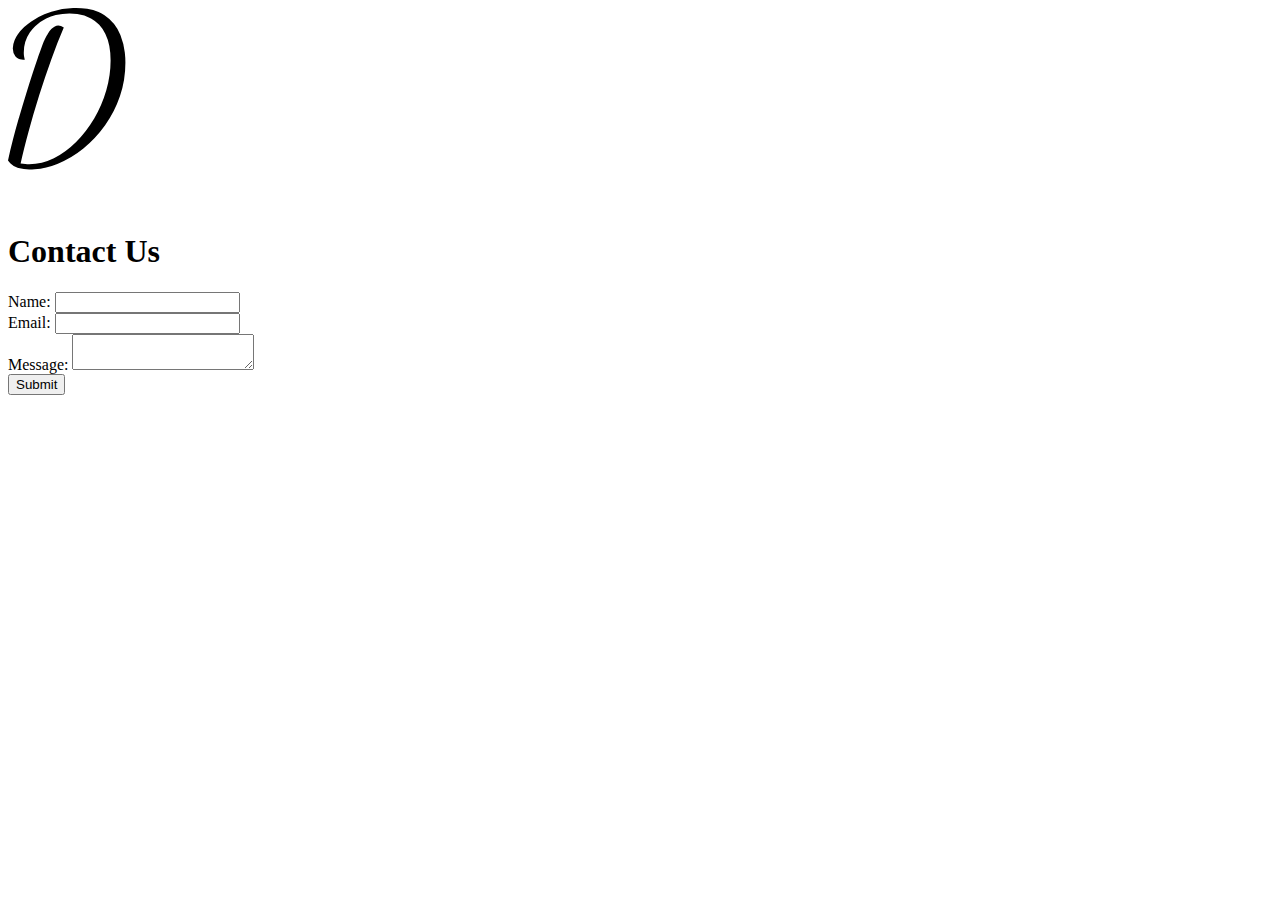
<file: css/animations/index.html>
<!DOCTYPE html>
<html lang="en">
<head>
  <meta charset="UTF-8">
  <meta name="viewport" content="width=device-width, initial-scale=1.0">
  <title>Contact Form</title>
</head>
<body>
  <svg width="200" height="200" xmlns="http://www.w3.org/2000/svg">
    <path
      d="M 10.479 159.956 A 40.657 40.657 0 0 0 21.4 161.401 A 71.3 71.3 0 0 0 26.674 161.206 A 76.672 76.672 0 0 0 49.3 155.901 Q 63.2 150.401 75.4 140.501 Q 87.6 130.601 97.1 117.301 Q 106.6 104.001 112 88.101 Q 117.4 72.201 117.4 54.801 A 86.135 86.135 0 0 0 116.809 44.568 A 68.528 68.528 0 0 0 112.4 27.001 Q 107.4 14.601 96.5 7.301 A 36.734 36.734 0 0 0 90.64 4.122 Q 85.478 1.886 79.136 0.864 A 72.548 72.548 0 0 0 67.6 0.001 A 87.235 87.235 0 0 0 65.212 0.033 A 77.128 77.128 0 0 0 43.4 3.701 A 88.441 88.441 0 0 0 36.374 6.307 A 72.523 72.523 0 0 0 23.3 13.401 A 62.294 62.294 0 0 0 16.196 19.064 A 45.566 45.566 0 0 0 9.7 26.501 A 30.983 30.983 0 0 0 6.573 32.143 A 21.814 21.814 0 0 0 4.8 40.601 Q 4.8 45.201 7.5 48.501 A 7.844 7.844 0 0 0 10.521 50.719 Q 11.861 51.299 13.569 51.568 A 20.819 20.819 0 0 0 16.8 51.801 A 21.092 21.092 0 0 1 16.747 51.613 Q 16.38 50.281 16.1 48.601 A 17.969 17.969 0 0 1 16.021 48.081 Q 15.912 47.283 15.857 46.378 A 32.485 32.485 0 0 1 15.8 44.401 Q 15.8 33.401 21.8 24.601 A 39.73 39.73 0 0 1 27.159 18.275 A 44.761 44.761 0 0 1 38.2 10.601 A 47.484 47.484 0 0 1 47.798 7.046 A 55.994 55.994 0 0 1 61.6 5.401 A 53.057 53.057 0 0 1 69.283 5.939 A 40.856 40.856 0 0 1 83 10.401 A 31.958 31.958 0 0 1 91.228 16.806 A 38.232 38.232 0 0 1 97.4 25.901 Q 102.6 36.401 102.6 52.601 Q 102.6 67.401 98.3 82.301 Q 94 97.201 86.2 110.501 A 128.898 128.898 0 0 1 85.71 111.329 A 116.216 116.216 0 0 1 68.1 134.101 Q 57.8 144.401 45.9 150.301 Q 34 156.201 21.2 156.201 Q 19.2 156.201 17.3 156.001 A 70.06 70.06 0 0 1 17.255 155.996 Q 15.367 155.796 12.6 155.401 Q 15.8 141.001 20.6 123.401 Q 25.4 105.801 31.2 87.301 Q 37 68.801 43.3 51.401 Q 49.6 34.001 55.8 19.601 Q 53 17.601 50.2 17.601 A 7.621 7.621 0 0 0 46.822 18.391 A 9.932 9.932 0 0 0 44.6 19.901 A 22.91 22.91 0 0 0 43.328 21.117 A 25.692 25.692 0 0 0 40 25.401 A 59.739 59.739 0 0 0 38.922 27.193 A 51.06 51.06 0 0 0 36.6 31.701 A 172.74 172.74 0 0 0 35.988 33.072 Q 35.059 35.176 34.6 36.401 A 377.295 377.295 0 0 0 33.878 38.38 Q 32.591 41.935 30.6 47.601 A 572.372 572.372 0 0 0 29.857 49.73 Q 27.55 56.379 24.8 64.801 Q 21.6 74.601 18.1 85.901 Q 14.6 97.201 11.2 108.901 A 944.151 944.151 0 0 0 10.777 110.361 A 863.436 863.436 0 0 0 4.9 131.701 Q 2 142.801 0 152.401 A 23.121 23.121 0 0 0 2.52 155.387 A 16.972 16.972 0 0 0 9.6 159.701 A 38.106 38.106 0 0 0 10.479 159.956 Z"
      fill="black"
    />
  </svg>
  <h1>Contact Us</h1>
  <form id="contactForm" action="">
    <label for="name">Name:</label>
    <input type="text" id="name" name="name" required><br>

    <label for="email">Email:</label>
    <input type="email" id="email" name="email" required><br>

    <label for="message">Message:</label>
    <textarea id="message" name="message" required></textarea><br>

    <button type="submit">Submit</button>
  </form>

  <script>
    document.getElementById('contactForm').addEventListener('submit', async (e) => {
      e.preventDefault();

      const formData = {
        name: document.getElementById('name').value,
        email: document.getElementById('email').value,
        message: document.getElementById('message').value,
      };

      try {
        const response = await fetch('http://localhost:3000/submit', {
          method: 'POST',
          headers: { 'Content-Type': 'application/json' },
          body: JSON.stringify(formData),
        });

        const result = await response.json();
        alert(result.message || result.error);
      } catch (error) {
        console.error('Error:', error);
        alert('An error occurred while submitting the form.');
      }
    });
  </script>
</body>
</html>
</file>
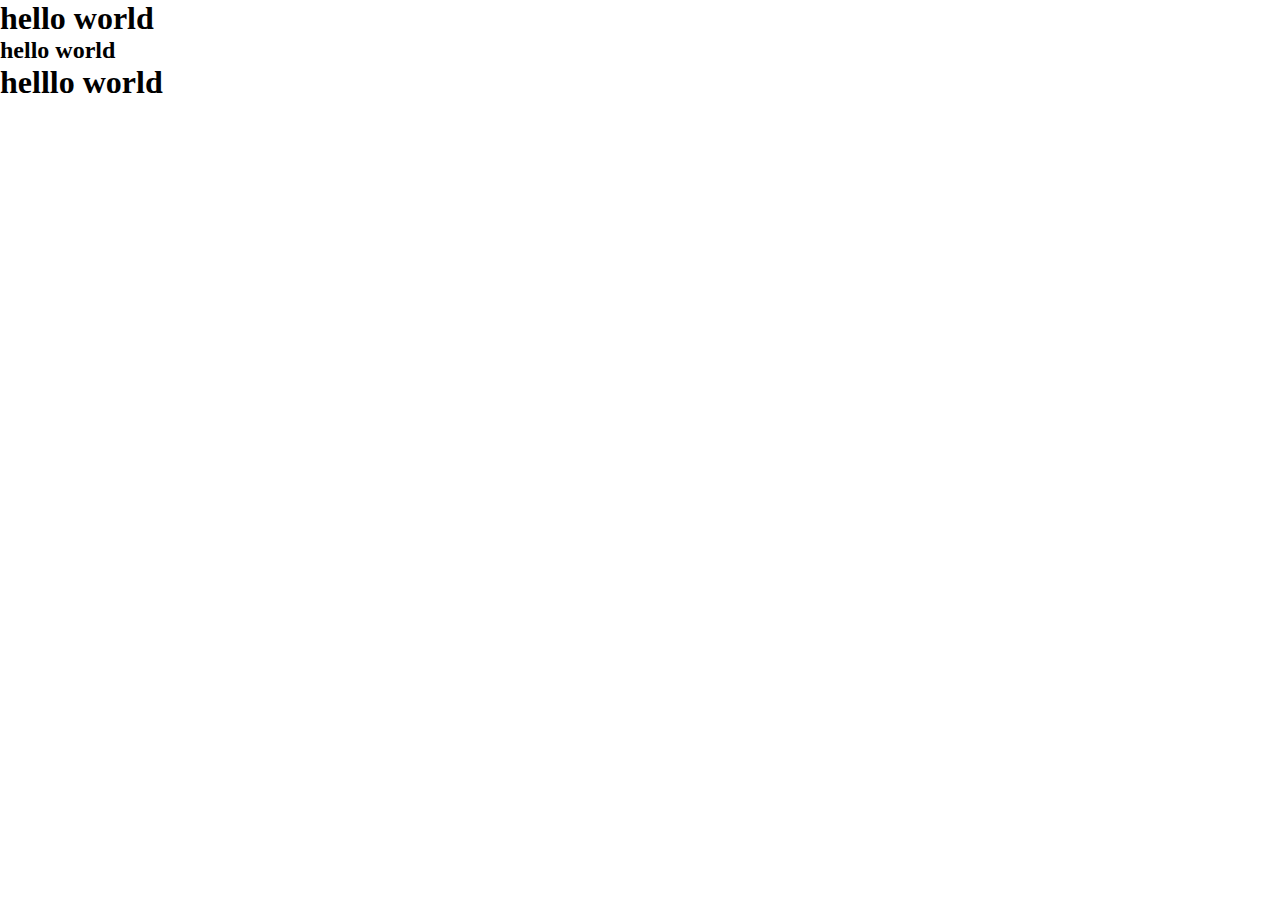
<file: java script/BasicsofDOM/index.html>
<!DOCTYPE html>
<html lang="en">
<head>
    <meta charset="UTF-8">
    <meta name="viewport" content="width=device-width, initial-scale=1.0">
    <title>Document</title>
    <link rel="stylesheet" href="style.css">
</head>
<body>
    <h1>hello world</h1>
    <h2>hello world</h2>
    <h1>helllo world</h1>
    <script src="script.js"></script>
</body>
</html>
</file>
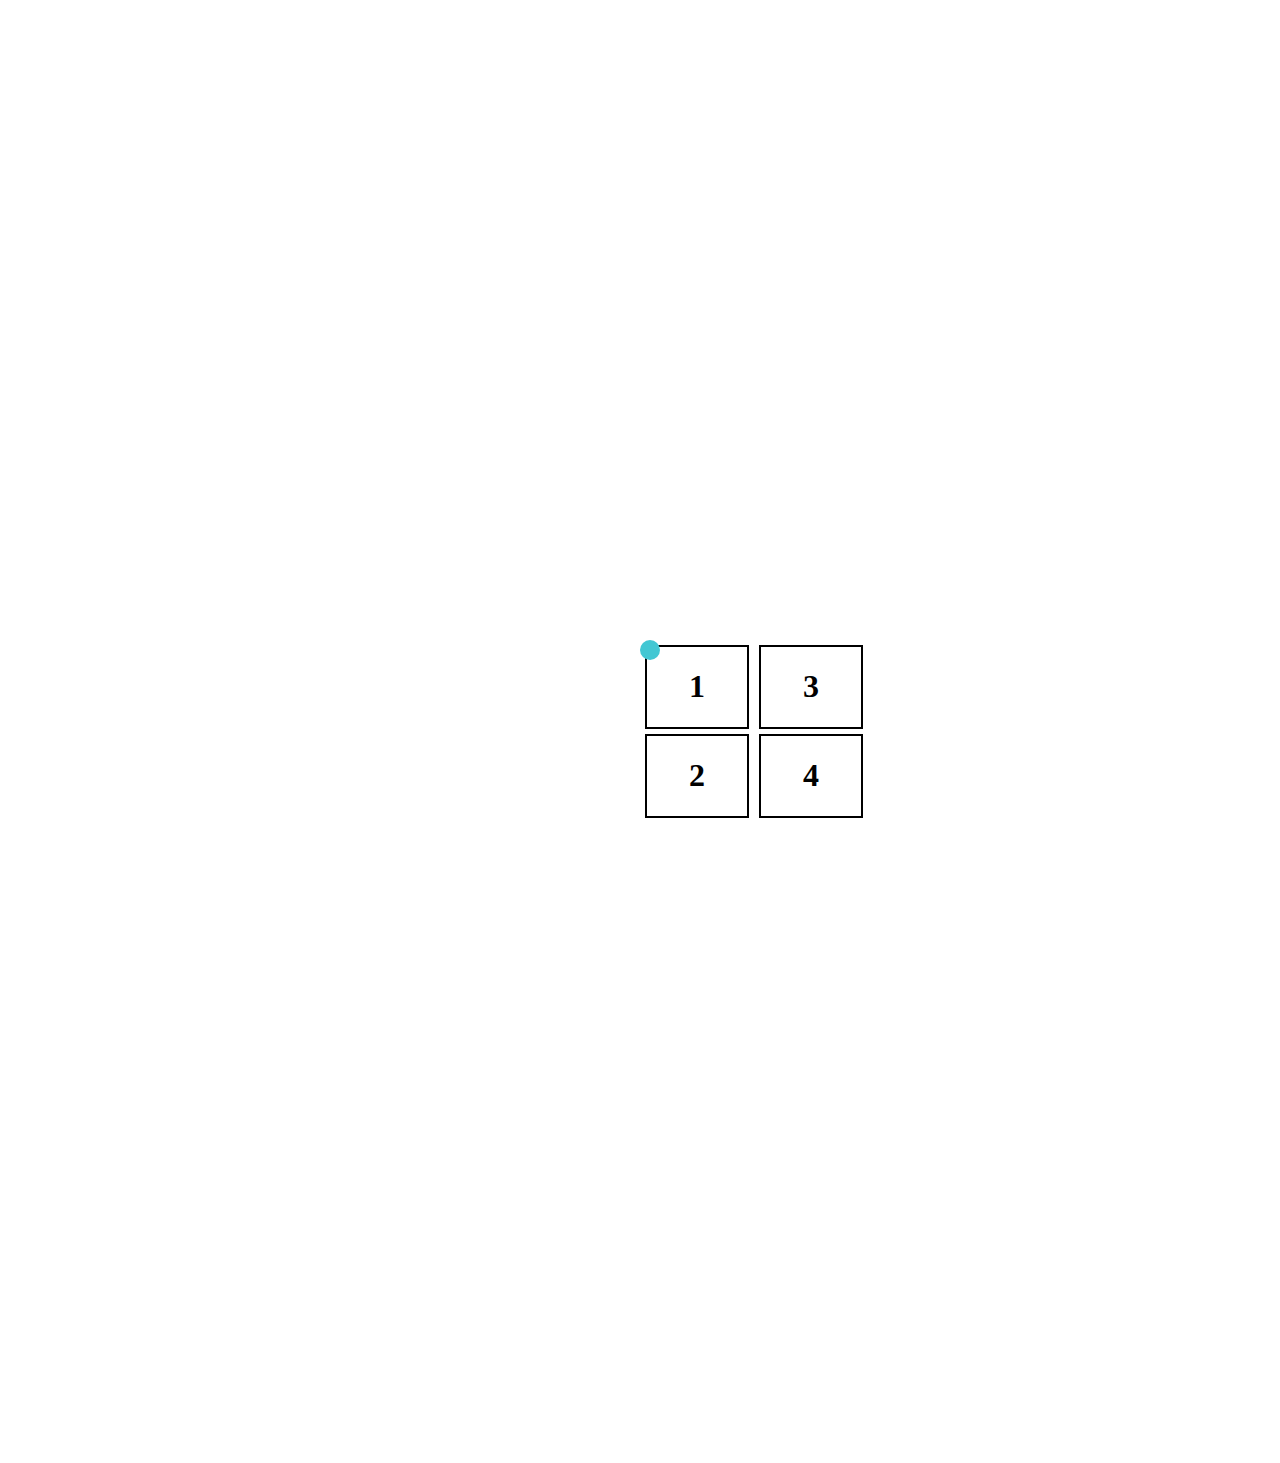
<file: java script/square game/index.html>
<!DOCTYPE html>
<html lang="en">
<head>
    <meta charset="UTF-8">
    <link rel="stylesheet" href="style.css">
    <meta name="viewport" content="width=device-width, initial-scale=1.0">
    <title>square game</title>
</head>
<body>
    <div id="main" class="main">
        <div id="cursor"></div>
        <div class="rect">
            <div id="sq1" class="shape"><h1>1</h1></div>
            <div id="sq2" class="shape"><h1>2</h1></div>
        </div>
        <div class="rect">
            <div  id="sq3" class="shape"><h1>3</h1></div>
            <div id="sq4" class="shape"><h1>4</h1></div>
        </div>
    </div>
    <script src="script.js"></script>
</body>
</html>
</file>
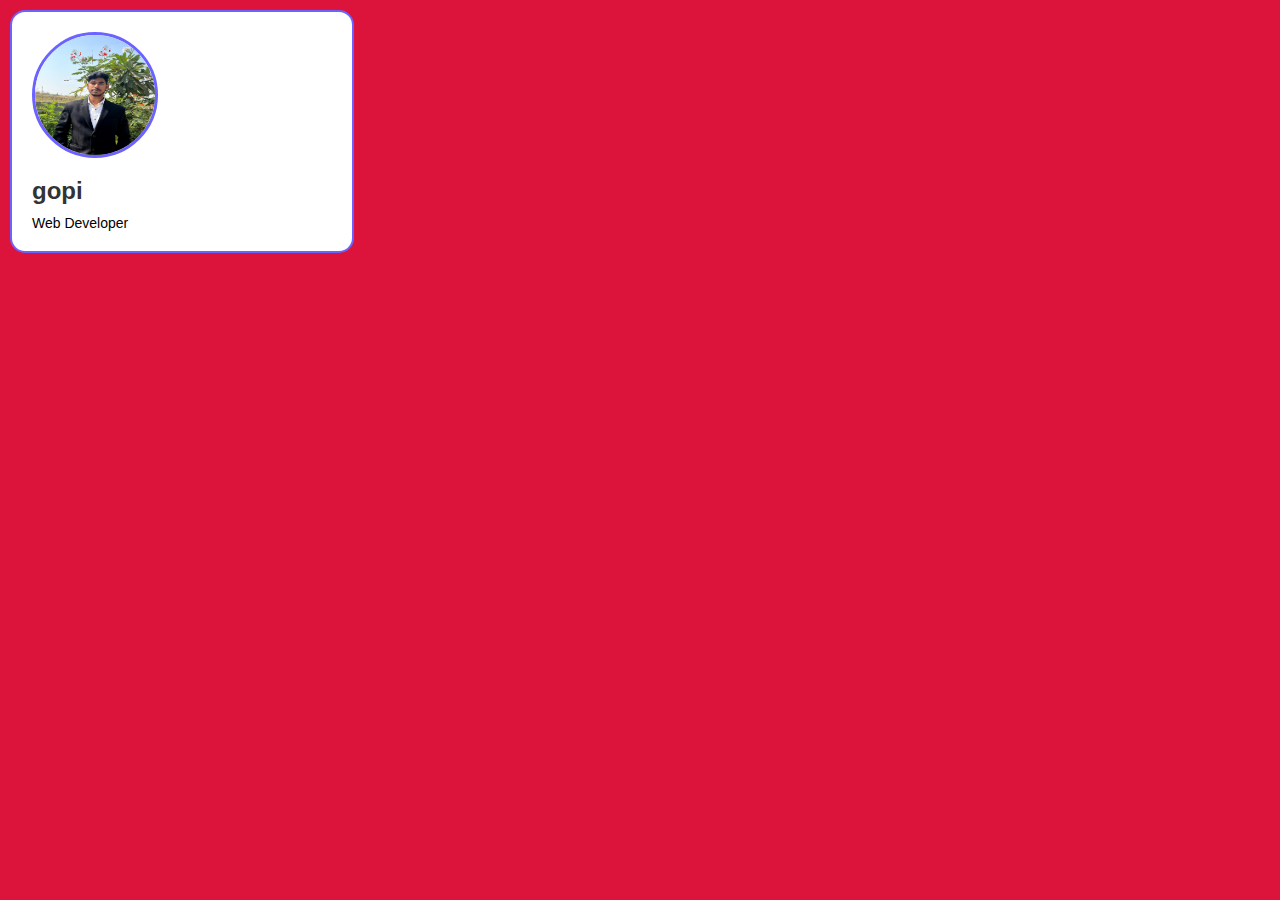
<file: practice/CSS/index.html>
<!DOCTYPE html>
<html lang="en">
<head>
    <meta charset="UTF-8">
    <link rel="stylesheet" href="index.css">
    <title>Profile Card</title>
</head>
<body>

    <div class="card">
        <img src="gopi.jpg" alt="Profile img">
        <h2>gopi</h2>
        <p>
            Web Developer
        </p>
    </div>

</body>
</html>
</file>
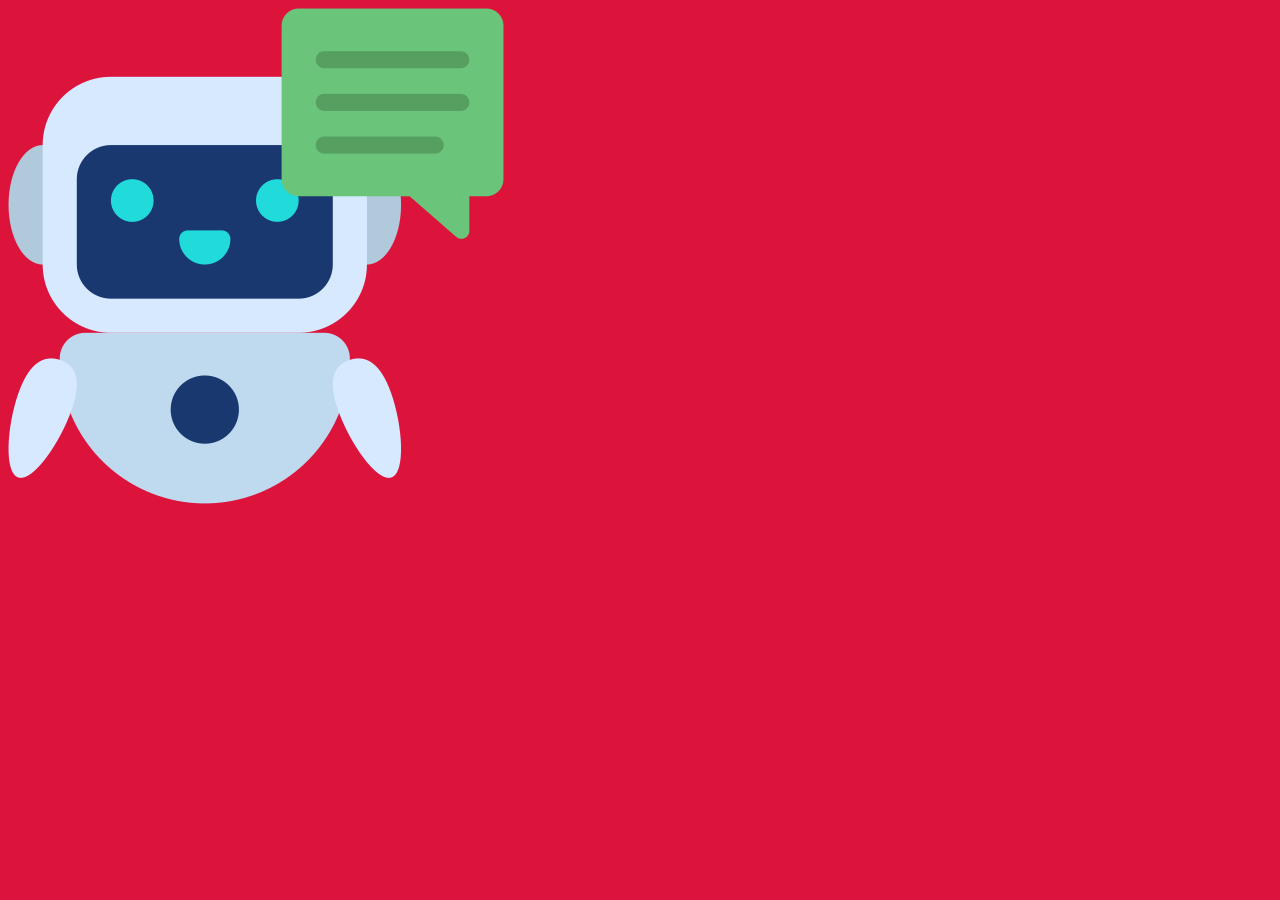
<file: chat.html>
<!DOCTYPE html>
<html lang="en">
<head>
    <meta charset="UTF-8">
    <meta name="viewport" content="width=device-width, initial-scale=1.0">
    <title>Chatbot</title>
    <link rel="stylesheet" href="styles.css">
    <style>
        /* Example CSS for visibility */
        .chatbot-container {
            display: none; /* Initially hidden */
            border: 2px solid #18d0e1;
            width: 300px;
            position: fixed;
            bottom: 80px;
            right: 20px;
            background-color: white;
        }
        .chatbot-header {
            background-color: #007bff;
            color: white;
            padding: 10px;
            cursor: pointer;
        }
        .chatbot-messages {
            height: 200px;
            overflow-y: auto;
            padding: 10px;
        }
        .message {
            margin-bottom: 10px;
        }
        .user-message {
            text-align: right;
            color: blue;
        }
        .bot-message {
            text-align: left;
            color: rgb(147, 246, 205);
        }
        #send-button{
            text-align: left;
            background: #17bec4;
            margin: 0px 0px 0px 127px;
        }
        .input{
            border: none;
        }
    </style>
</head>
<body>
    <div class="chatbot-icon" onclick="toggleChat()">
        <img src="chatbot.png" alt="Chatbot Icon" />
    </div>
    
    <div class="chatbot-container" id="chatbot">
        <div class="chatbot-header" onclick="toggleChat()">
            Food management Helpdesk !!
        </div>
        <div class="chatbot-messages" id="chat-display">
            <div class="message bot-message">Hello! How can I help you today?</div>
        </div>
        <input type="text" id="user-input" placeholder="Type a message..." onkeypress="sendMessage(event)">
        <button id="send-button">Send</button>
    </div>

    <script src="script.js"></script>

    <script>
        function toggleChat() {
            const chatbot = document.getElementById("chatbot");
            chatbot.style.display = chatbot.style.display === "none" || chatbot.style.display === "" ? "block" : "none";
        }

        function sendMessage(event) {
            if (event.key === "Enter") {
                const userInput = document.getElementById("user-input");
                const userMessage = userInput.value.trim();
                if (userMessage) {
                    appendMessage(userMessage, true);
                    userInput.value = "";
                    // Here you would call your function to get the bot response
                }
            }
        }

        function appendMessage(content, isUser = false) {
            const chatDisplay = document.getElementById("chat-display");
            const messageElement = document.createElement("div");
            messageElement.classList.add("message", isUser ? "user-message" : "bot-message");
            messageElement.textContent = content;
            chatDisplay.appendChild(messageElement);
            chatDisplay.scrollTop = chatDisplay.scrollHeight; // Scroll to the bottom
        }
    </script>
</body>
</html>
</file>
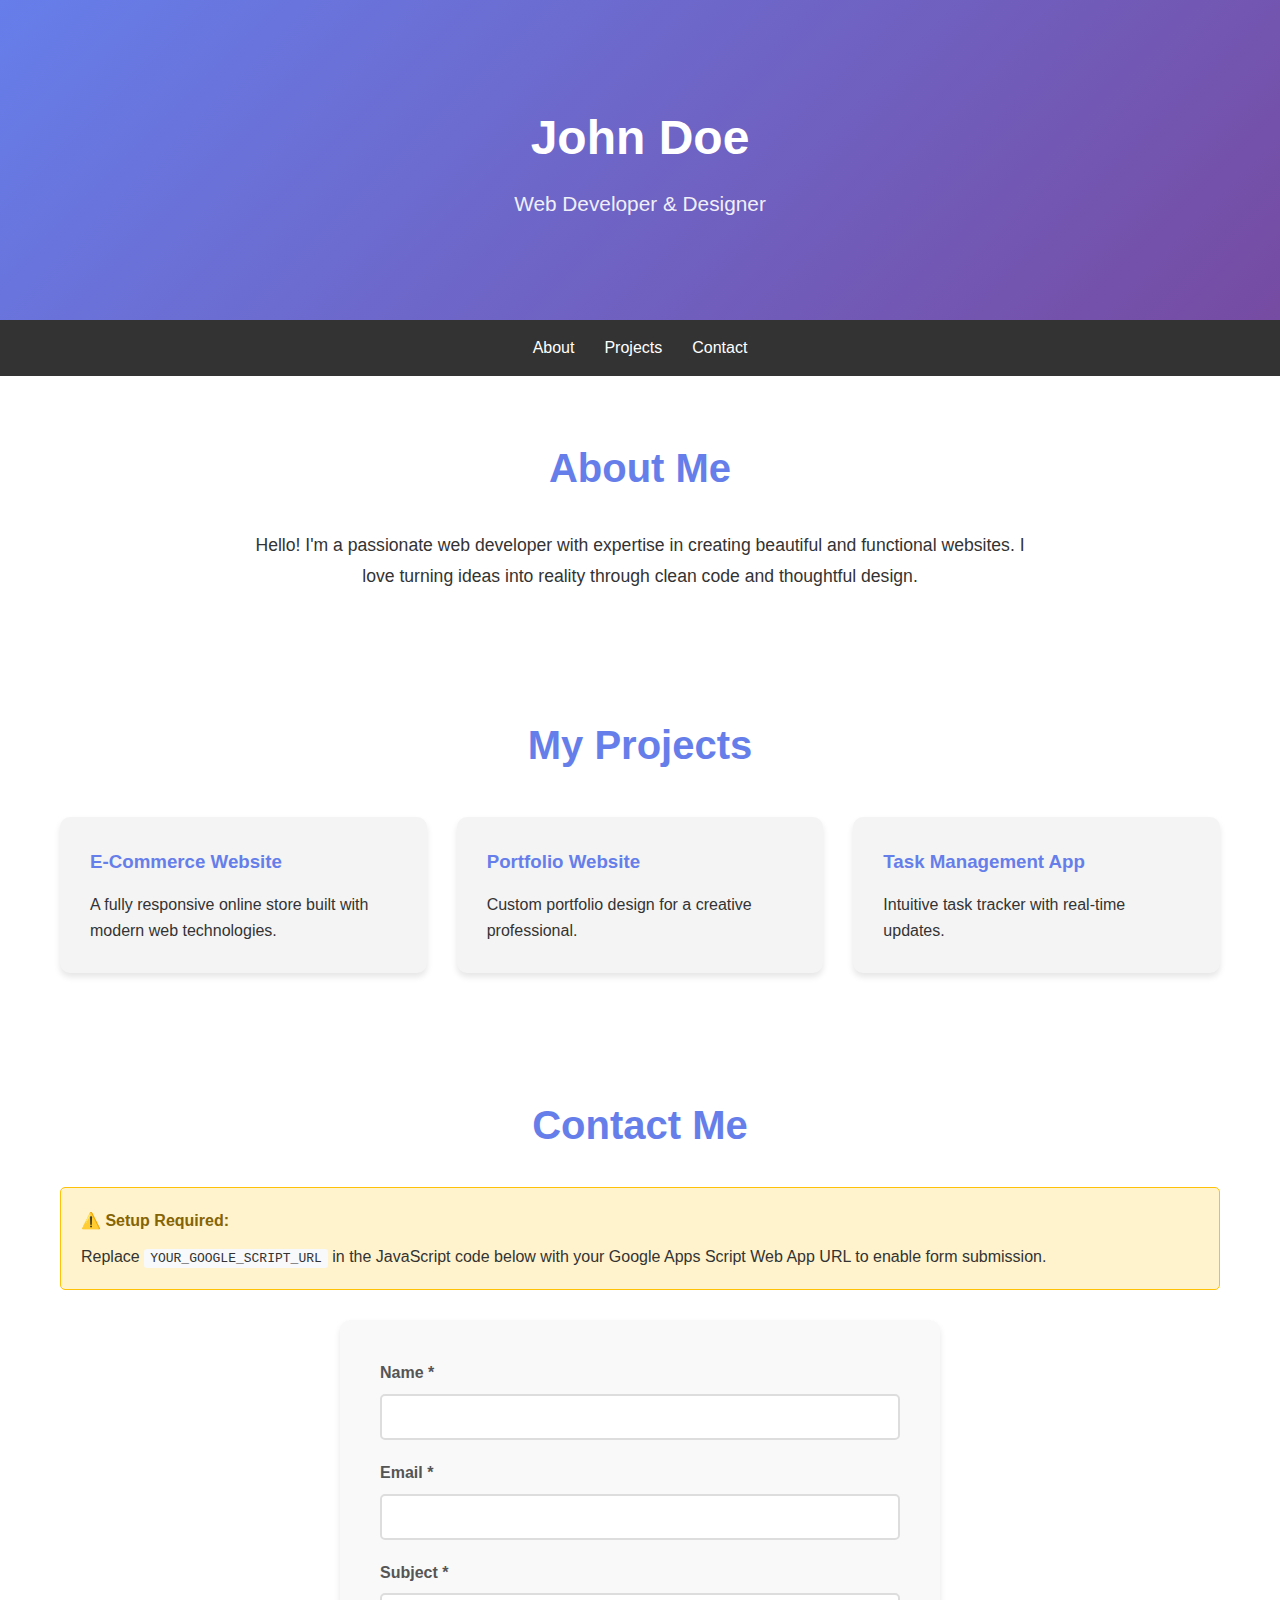
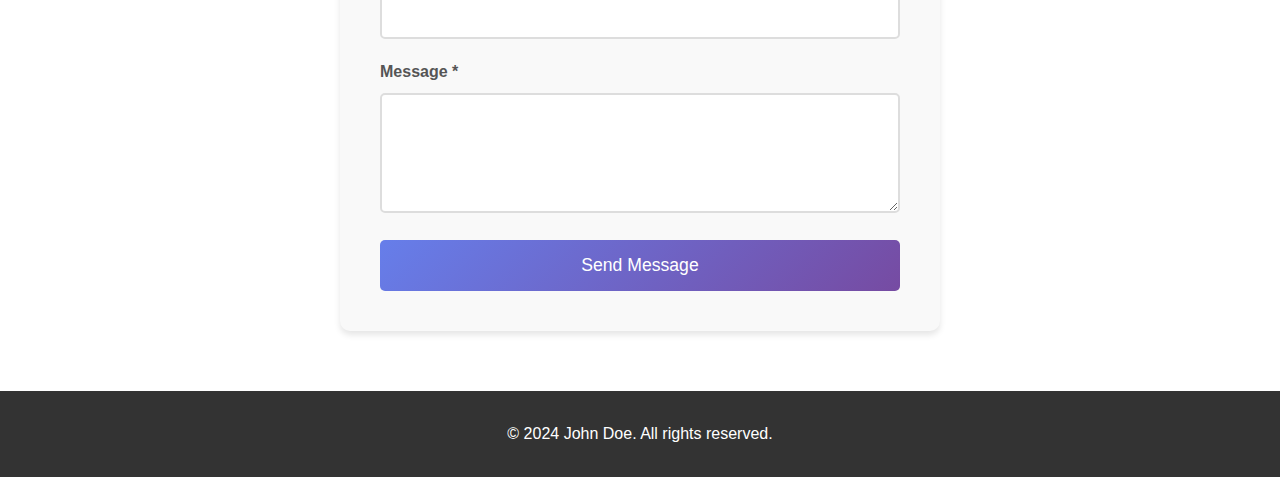
<file: port.html>
<!DOCTYPE html>
<html lang="en">
<head>
    <meta charset="UTF-8">
    <meta name="viewport" content="width=device-width, initial-scale=1.0">
    <title>My Portfolio</title>
    <style>
        * {
            margin: 0;
            padding: 0;
            box-sizing: border-box;
        }

        body {
            font-family: 'Segoe UI', Tahoma, Geneva, Verdana, sans-serif;
            line-height: 1.6;
            color: #333;
        }

        header {
            background: linear-gradient(135deg, #667eea 0%, #764ba2 100%);
            color: white;
            padding: 100px 20px;
            text-align: center;
        }

        header h1 {
            font-size: 3em;
            margin-bottom: 10px;
        }

        header p {
            font-size: 1.3em;
            opacity: 0.9;
        }

        nav {
            background: #333;
            padding: 15px;
            position: sticky;
            top: 0;
            z-index: 100;
        }

        nav ul {
            list-style: none;
            display: flex;
            justify-content: center;
            gap: 30px;
        }

        nav a {
            color: white;
            text-decoration: none;
            font-weight: 500;
            transition: color 0.3s;
        }

        nav a:hover {
            color: #667eea;
        }

        section {
            padding: 60px 20px;
            max-width: 1200px;
            margin: 0 auto;
        }

        h2 {
            font-size: 2.5em;
            margin-bottom: 30px;
            color: #667eea;
            text-align: center;
        }

        .about-content {
            max-width: 800px;
            margin: 0 auto;
            text-align: center;
            font-size: 1.1em;
            line-height: 1.8;
        }

        .projects-grid {
            display: grid;
            grid-template-columns: repeat(auto-fit, minmax(300px, 1fr));
            gap: 30px;
            margin-top: 40px;
        }

        .project-card {
            background: #f4f4f4;
            padding: 30px;
            border-radius: 10px;
            box-shadow: 0 4px 6px rgba(0,0,0,0.1);
            transition: transform 0.3s;
        }

        .project-card:hover {
            transform: translateY(-5px);
            box-shadow: 0 6px 12px rgba(0,0,0,0.15);
        }

        .project-card h3 {
            color: #667eea;
            margin-bottom: 15px;
        }

        .contact-form {
            max-width: 600px;
            margin: 0 auto;
            background: #f9f9f9;
            padding: 40px;
            border-radius: 10px;
            box-shadow: 0 4px 6px rgba(0,0,0,0.1);
        }

        .form-group {
            margin-bottom: 20px;
        }

        label {
            display: block;
            margin-bottom: 8px;
            font-weight: 600;
            color: #555;
        }

        input, textarea {
            width: 100%;
            padding: 12px;
            border: 2px solid #ddd;
            border-radius: 5px;
            font-size: 1em;
            transition: border-color 0.3s;
        }

        input:focus, textarea:focus {
            outline: none;
            border-color: #667eea;
        }

        textarea {
            resize: vertical;
            min-height: 120px;
        }

        button {
            background: linear-gradient(135deg, #667eea 0%, #764ba2 100%);
            color: white;
            padding: 15px 40px;
            border: none;
            border-radius: 5px;
            font-size: 1.1em;
            cursor: pointer;
            width: 100%;
            transition: opacity 0.3s;
        }

        button:hover {
            opacity: 0.9;
        }

        button:disabled {
            opacity: 0.6;
            cursor: not-allowed;
        }

        .message {
            margin-top: 20px;
            padding: 15px;
            border-radius: 5px;
            text-align: center;
            display: none;
        }

        .message.success {
            background: #d4edda;
            color: #155724;
            border: 1px solid #c3e6cb;
        }

        .message.error {
            background: #f8d7da;
            color: #721c24;
            border: 1px solid #f5c6cb;
        }

        footer {
            background: #333;
            color: white;
            text-align: center;
            padding: 30px 20px;
        }

        .setup-instructions {
            background: #fff3cd;
            border: 1px solid #ffc107;
            padding: 20px;
            border-radius: 5px;
            margin-bottom: 30px;
        }

        .setup-instructions h4 {
            color: #856404;
            margin-bottom: 10px;
        }

        .setup-instructions code {
            background: #f8f9fa;
            padding: 2px 6px;
            border-radius: 3px;
            font-family: monospace;
        }
    </style>
</head>
<body>
    <header>
        <h1>John Doe</h1>
        <p>Web Developer & Designer</p>
    </header>

    <nav>
        <ul>
            <li><a href="#about">About</a></li>
            <li><a href="#projects">Projects</a></li>
            <li><a href="#contact">Contact</a></li>
        </ul>
    </nav>

    <section id="about">
        <h2>About Me</h2>
        <div class="about-content">
            <p>Hello! I'm a passionate web developer with expertise in creating beautiful and functional websites. I love turning ideas into reality through clean code and thoughtful design.</p>
        </div>
    </section>

    <section id="projects">
        <h2>My Projects</h2>
        <div class="projects-grid">
            <div class="project-card">
                <h3>E-Commerce Website</h3>
                <p>A fully responsive online store built with modern web technologies.</p>
            </div>
            <div class="project-card">
                <h3>Portfolio Website</h3>
                <p>Custom portfolio design for a creative professional.</p>
            </div>
            <div class="project-card">
                <h3>Task Management App</h3>
                <p>Intuitive task tracker with real-time updates.</p>
            </div>
        </div>
    </section>

    <section id="contact">
        <h2>Contact Me</h2>
        
        <div class="setup-instructions">
            <h4>⚠️ Setup Required:</h4>
            <p>Replace <code>YOUR_GOOGLE_SCRIPT_URL</code> in the JavaScript code below with your Google Apps Script Web App URL to enable form submission.</p>
        </div>

        <form class="contact-form" id="contactForm">
            <div class="form-group">
                <label for="name">Name *</label>
                <input type="text" id="name" name="name" required>
            </div>

            <div class="form-group">
                <label for="email">Email *</label>
                <input type="email" id="email" name="email" required>
            </div>

            <div class="form-group">
                <label for="subject">Subject *</label>
                <input type="text" id="subject" name="subject" required>
            </div>

            <div class="form-group">
                <label for="message">Message *</label>
                <textarea id="message" name="message" required></textarea>
            </div>

            <button type="submit" id="submitBtn">Send Message</button>

            <div class="message" id="responseMessage"></div>
        </form>
    </section>

    <footer>
        <p>&copy; 2024 John Doe. All rights reserved.</p>
    </footer>

    <script>
        // Replace with your Google Apps Script Web App URL
        const SCRIPT_URL = 'https://script.google.com/macros/s/AKfycbzDLVpucjfApsEBZISL9RFjMWShI5c60y2ltQCefwgHLpGVPy-nCe6nWo1HNNmPf-Km/exec';

        const form = document.getElementById('contactForm');
        const submitBtn = document.getElementById('submitBtn');
        const responseMessage = document.getElementById('responseMessage');

        form.addEventListener('submit', async (e) => {
            e.preventDefault();

            // Show loading state
            submitBtn.disabled = true;
            submitBtn.textContent = 'Sending...';
            responseMessage.style.display = 'none';

            // Get form data
            const formData = new FormData(form);
            const data = {
                name: formData.get('name'),
                email: formData.get('email'),
                subject: formData.get('subject'),
                message: formData.get('message'),
                timestamp: new Date().toLocaleString()
            };

            try {
                const response = await fetch(SCRIPT_URL, {
                    method: 'POST',
                    mode: 'no-cors',
                    headers: {
                        'Content-Type': 'application/json',
                    },
                    body: JSON.stringify(data)
                });

                // Since mode is 'no-cors', we won't get a readable response
                // We'll assume success if no error was thrown
                showMessage('Thank you! Your message has been sent successfully.', 'success');
                form.reset();

            } catch (error) {
                showMessage('Oops! Something went wrong. Please try again.', 'error');
                console.error('Error:', error);
            } finally {
                submitBtn.disabled = false;
                submitBtn.textContent = 'Send Message';
            }
        });

        function showMessage(text, type) {
            responseMessage.textContent = text;
            responseMessage.className = `message ${type}`;
            responseMessage.style.display = 'block';

            // Hide message after 5 seconds
            setTimeout(() => {
                responseMessage.style.display = 'none';
            }, 5000);
        }
    </script>
</body>
</html>
</file>
<file: java script/BasicsofDOM/style.css>
*{
    margin: 0;
    padding: 0;
}
</file>
<file: java script/square game/style.css>
body{
    margin: 0;
    padding: 0;
}
.main{
    font-family: 'cursive';
    width: 100%;
    heigh: 100%;
    display: flex;
    margin: 50%;
}
.shape{
    margin: 5px;
    width: 100px;
    heigh: 100px;
    border: 2px solid black;
    display: flex;
    justify-content: center;
    align-items: center;
}
#cursor{
    height: 20px;
    width: 20px;
    border-radius: 50%;
    background-color: #42c7d3;
    position: fixed; /* Use fixed positioning for smooth tracking */
}
</file>
<file: practice/CSS/index.css>
*{
    margin: 0;
    padding: 0;
}


body {
  background-color: crimson;
  font-family: "Segoe UI", Tahoma, sans-serif;
}

.card {
  background-color: #ffffff;
  width: 300px;
  padding: 20px;
  margin: 10px;
  border: 2px solid #6c63ff;
  border-radius: 15px;
}

.card:hover {
    border-color: aqua;
    border-radius: 10%;
    box-shadow: 0 12px 30px rgba(0, 0, 0, 0.25);
}

.card img {
  width: 120px;
  height: 120px;
  border-radius: 50%;
  border: 3px solid #6c63ff;
  margin-bottom: 15px;
}

.card h2 {
  color: #333333;
  margin-bottom: 10px;
}

.card p {
  color: #000000;
  font-size: 14px;
}
</file>
<file: styles.css>
*{
    margin: 0%;
    padding: 0%;
    box-sizing: border-box;
}
html,body{
    width: 100%;
    height: 100%;
    background: crimson;
}
nav{
    padding: 20px 35px;
    width: 100%;
    display: flex;
    justify-content: space-between;
    text-align: center;
}
nav .part2{
    background: transparent;
    text-decoration: none;
    display: flex;
    text-align: right;
    justify-content: space-evenly;
    gap: 100px;
}
nav a{
    font-weight: 900;
    text-decoration: none;
    color: rgb(229, 233, 122);
}
#hero{
    display: flex;
    align-items: center;
    justify-content: space-evenly;
}
#cont1{
    padding-left: 10px;
    font-family:'Gill Sans', 'Gill Sans MT', Calibri, 'Trebuchet MS', sans-serif;
    font-size: 40px;
    background-color: transparent;
}
#cont1 p{
    text-transform: uppercase;
    padding-top: 15px;
    font-size: 25px;
}
#cont1 span{
    padding-bottom: 15px;
    padding-right: 18px;
    color: rgb(229, 233, 122);
}
#cont1 span:hover{
    background: #000;
    color: white;
    border-radius: 20px;
    font-family: serif;
}
#hire{
    margin: 20px 30px;
}
.but{

    border: none;
    font-size: 15px;
    padding: 8px 15px;
    font-family:Segoe UI, Tahoma, Geneva, Verdana;
}
.but:hover{
    background: #000;
    color: antiquewhite;
    /* border-radius: 15%; */
    border: none;
}
#cont{
    
    background-color: transparent;
}
.child{
    width: 650px;
    height: 550px;
}
.child h5{
    color: white;
    font-size: 25px;
    text-align: left;
    padding-top: 20px;
}
.child img{
    padding-top: 20px;
    padding-left: 150px;
    width: 600px;
    height: 550px;
}
#part3{
    display: flex;
    justify-content: left;
    text-align: left;
    padding: 40px;

}
#part3 a{
    margin: 20px 20px;
    text-decoration: none;
    color: white;
    font-size: 30px;
}
hr{
    margin-top: 50px;
    color: whitesmoke;
}

#sec2 header{
    font-size: 50px;
    text-align: center;    
}

.image{
    height: 600px;
    width: 1300px;
    background: #000;
    margin-top: 20px;
    margin-left: 5%;
    border-top-left-radius: 40px;
    border-top-right-radius: 40px;
    display: flex;
    justify-content: center;
    text-align: center;
}
.img{

}
</file>
